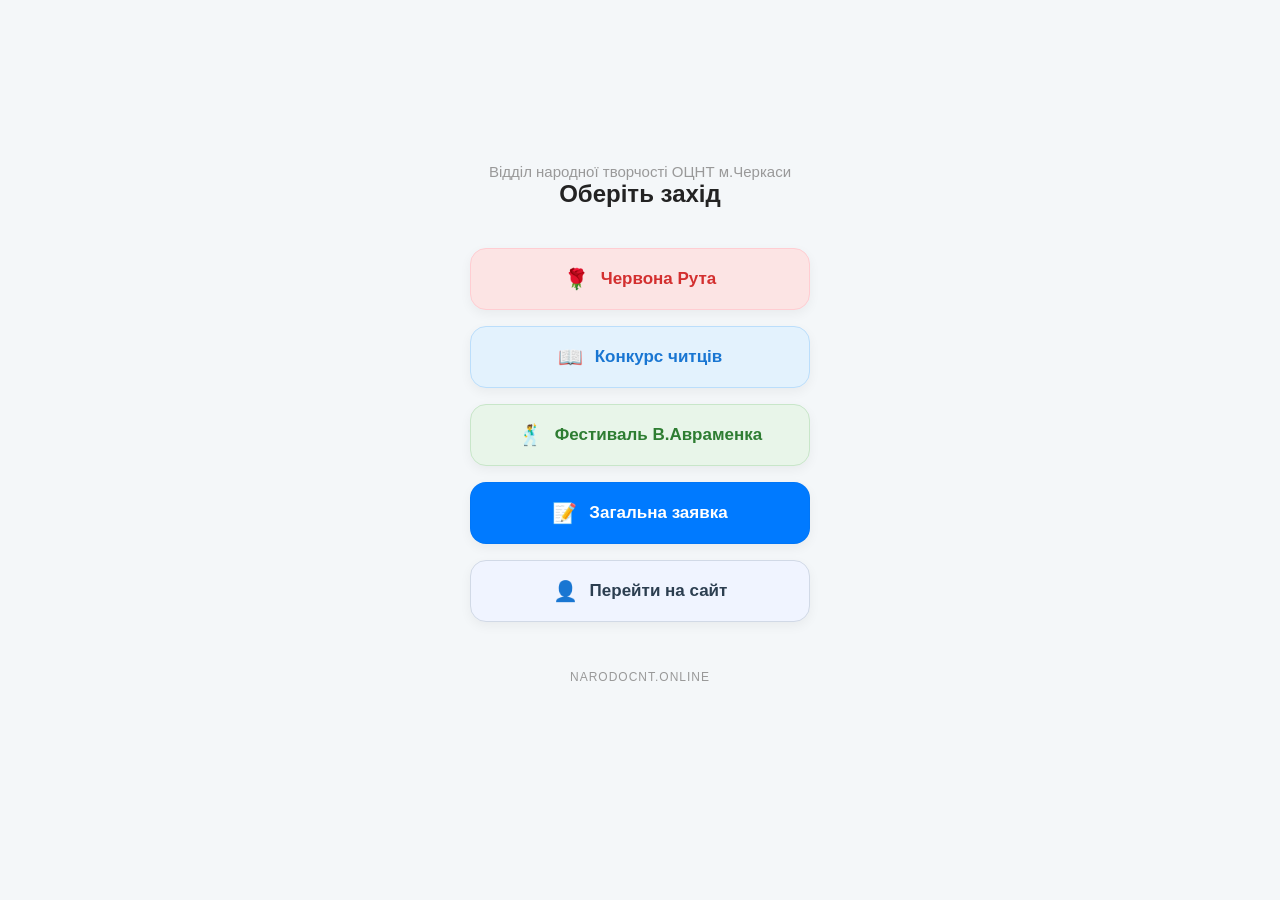
<file: menu.html>
<!DOCTYPE html>
<html lang="uk">
<head>
    <meta charset="UTF-8">
    <meta name="viewport" content="width=device-width, initial-scale=1.0, maximum-scale=1.0, user-scalable=no">
    <title>Відділ народної творчості ОЦНТ м.Черкаси - Оберіть захід</title>
    <script src="https://telegram.org/js/telegram-web-app.js"></script>
    <style>
        :root {
            --bg-color: var(--tg-theme-bg-color, #f4f7f9);
            --text-color: var(--tg-theme-text-color, #232323);
            --hint-color: var(--tg-theme-hint-color, #999999);
            --btn-color: var(--tg-theme-button-color, #007aff);
            --btn-text: var(--tg-theme-button-text-color, #ffffff);
            --secondary-bg: var(--tg-theme-secondary-bg-color, #ffffff);
        }

        body {
            font-family: -apple-system, BlinkMacSystemFont, "Segoe UI", Roboto, Helvetica, Arial, sans-serif;
            background-color: var(--bg-color);
            color: var(--text-color);
            margin: 0;
            padding: 24px;
            display: flex;
            flex-direction: column;
            align-items: center;
            justify-content: center;
            min-height: 90vh;
        }

        .header {
            text-align: center;
            margin-bottom: 32px;
            animation: fadeIn 0.8s ease-out;
        }

        .header h2 {
            font-size: 24px;
            margin: 0 0 8px 0;
            font-weight: 700;
        }

        .header p {
            font-size: 15px;
            color: var(--hint-color);
            margin: 0;
        }

        .container {
            width: 100%;
            max-width: 340px;
            display: flex;
            flex-direction: column;
            gap: 16px;
        }

        .btn {
            position: relative;
            display: flex;
            align-items: center;
            justify-content: center;
            gap: 12px;
            padding: 18px;
            border: none;
            border-radius: 16px;
            font-size: 17px;
            font-weight: 600;
            cursor: pointer;
            transition: all 0.2s cubic-bezier(0.4, 0, 0.2, 1);
            text-decoration: none;
            background-color: var(--secondary-bg);
            color: var(--text-color);
            box-shadow: 0 4px 12px rgba(0, 0, 0, 0.05);
            border: 1px solid rgba(0,0,0,0.03);
        }

        /* Стиль для кнопки переходу на сайт */
        .btn-site {
            background-color: #f0f4ff;
            color: #2c3e50;
            border: 1px solid #d1d9e6;
            margin-bottom: 8px; /* Відступ, щоб відділити сайт від заявок */
        }

        .btn-primary {
            background-color: var(--btn-color);
            color: var(--btn-text);
        }

        .btn-ruta {
            background-color: #fce4e4;
            color: #d32f2f;
            border: 1px solid #ffcdd2;
        }

        .btn-avram {
            background-color: #e8f5e9;
            color: #2e7d32;
            border: 1px solid #c8e6c9;
        }

        .btn-chit {
            background-color: #e3f2fd;
            color: #1976d2;
            border: 1px solid #bbdefb;
        }

        .btn:active {
            transform: scale(0.96);
            opacity: 0.9;
        }

        .icon {
            font-size: 20px;
        }

        @keyframes fadeIn {
            from { opacity: 0; transform: translateY(10px); }
            to { opacity: 1; transform: translateY(0); }
        }

        .footer-text {
            margin-top: 40px;
            font-size: 12px;
            color: var(--hint-color);
            text-transform: uppercase;
            letter-spacing: 1px;
        }
    </style>
</head>
<body>

    <div class="header">
        <p>Відділ народної творчості ОЦНТ м.Черкаси</p>
        <h2>Оберіть захід</h2>
    </div>

    <div class="container">
       
        <button onclick="openUrl('https://n8n.narodocnt.online/webhook/cheruta/n8n-form')" class="btn btn-ruta">
            <span class="icon">🌹</span> Червона Рута
        </button>

        <button onclick="openUrl('https://n8n.narodocnt.online/webhook/KonkursChit/n8n-form')" class="btn btn-chit">
            <span class="icon">📖</span> Конкурс читців
        </button>

        <button onclick="openUrl('https://n8n.narodocnt.online/webhook/avram/n8n-form')" class="btn btn-avram">
            <span class="icon">🕺</span> Фестиваль В.Авраменка
        </button>

        <button onclick="openUrl('https://n8n.narodocnt.online/webhook/main-zajavka/n8n-form')" class="btn btn-primary">
            <span class="icon">📝</span> Загальна заявка
        </button>

         <button onclick="goToSite('https://narodocnt.online')" class="btn btn-site">
            <span class="icon">👤</span> Перейти на сайт
        </button>
    </div>

    <p class="footer-text">narodocnt.online</p>

    <script>
        const tele = window.Telegram.WebApp;
        tele.expand();
        tele.ready();
        tele.setHeaderColor('secondary_bg_color');

        // Спеціальна функція для переходу на сайт (без параметрів webhook)
        function goToSite(url) {
            window.Telegram.WebApp.openLink(url);
        }

        function openUrl(url) {
            if (url.startsWith('https://')) {
                const webAppData = window.Telegram.WebApp.initDataUnsafe;
                let chatId = '';
                
                if (webAppData && webAppData.user && webAppData.user.id) {
                    chatId = webAppData.user.id;
                } else if (webAppData && webAppData.receiver && webAppData.receiver.id) {
                    chatId = webAppData.receiver.id;
                }

                let baseUrl = url.replace('/webhook/', '/form/');
                let urlObj = new URL(baseUrl);
                
                if (chatId) {
                    urlObj.searchParams.set('chat_id', chatId.toString());
                } else {
                    urlObj.searchParams.set('chat_id', 'no_id_found');
                }

                window.Telegram.WebApp.openLink(urlObj.toString());
            } else {
                console.error("Invalid URL");
            }
        }
    </script>
</body>
</html>
</file>
